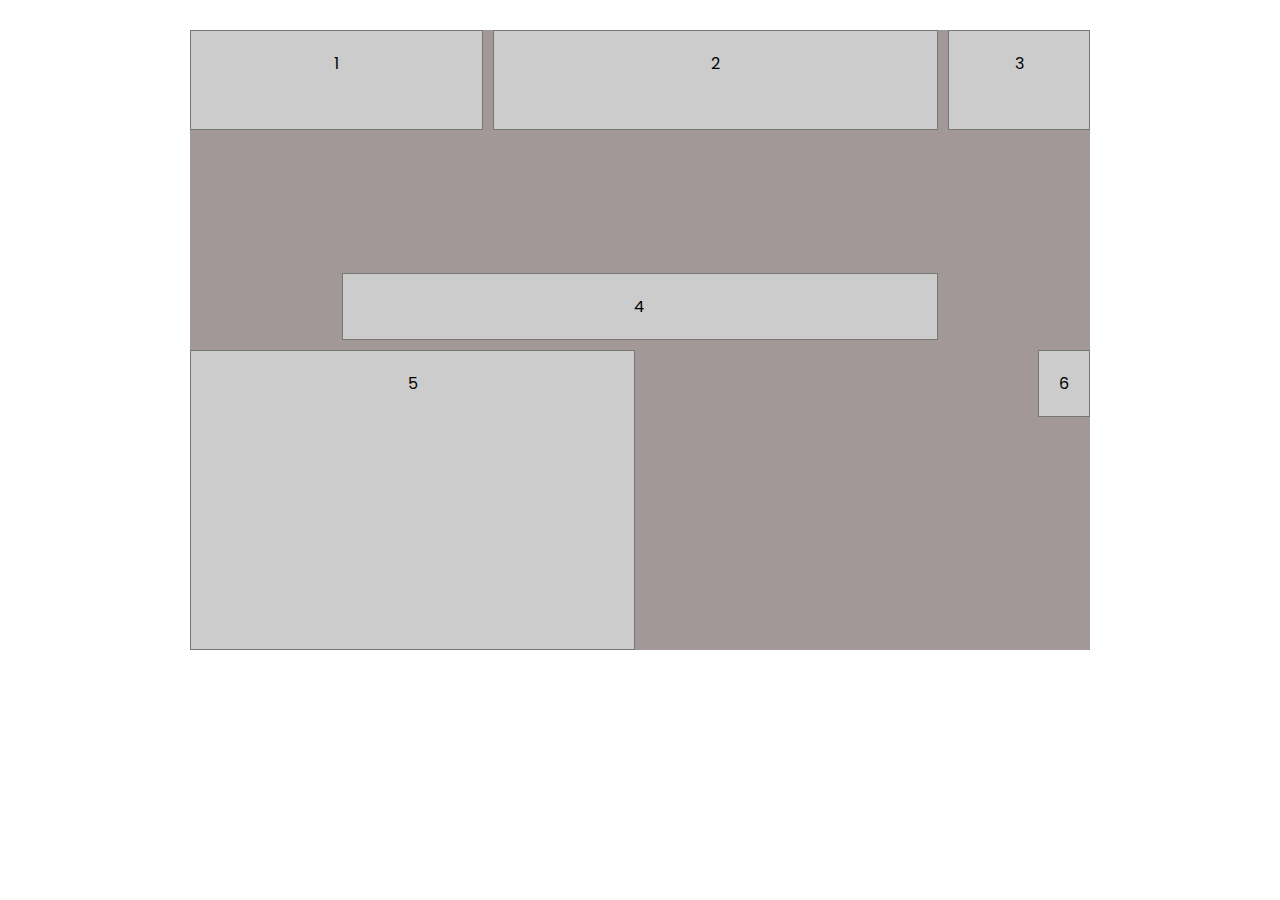
<file: 1.Basics/index.html>
<!DOCTYPE html>
<html lang="en">
<head>
    <meta charset="UTF-8">
    <meta name="viewport" content="width=device-width, initial-scale=1.0">
    <title>Document</title>
    <link rel="stylesheet" href="./index.css">
</head>
<body>
    
    <div class="grid-container">
        <div>1</div>
        <div>2</div>
        <div>3</div>
        <div>4</div>
        <div>5</div>
        <div>6</div>
    </div>
</body>
</html>
</file>
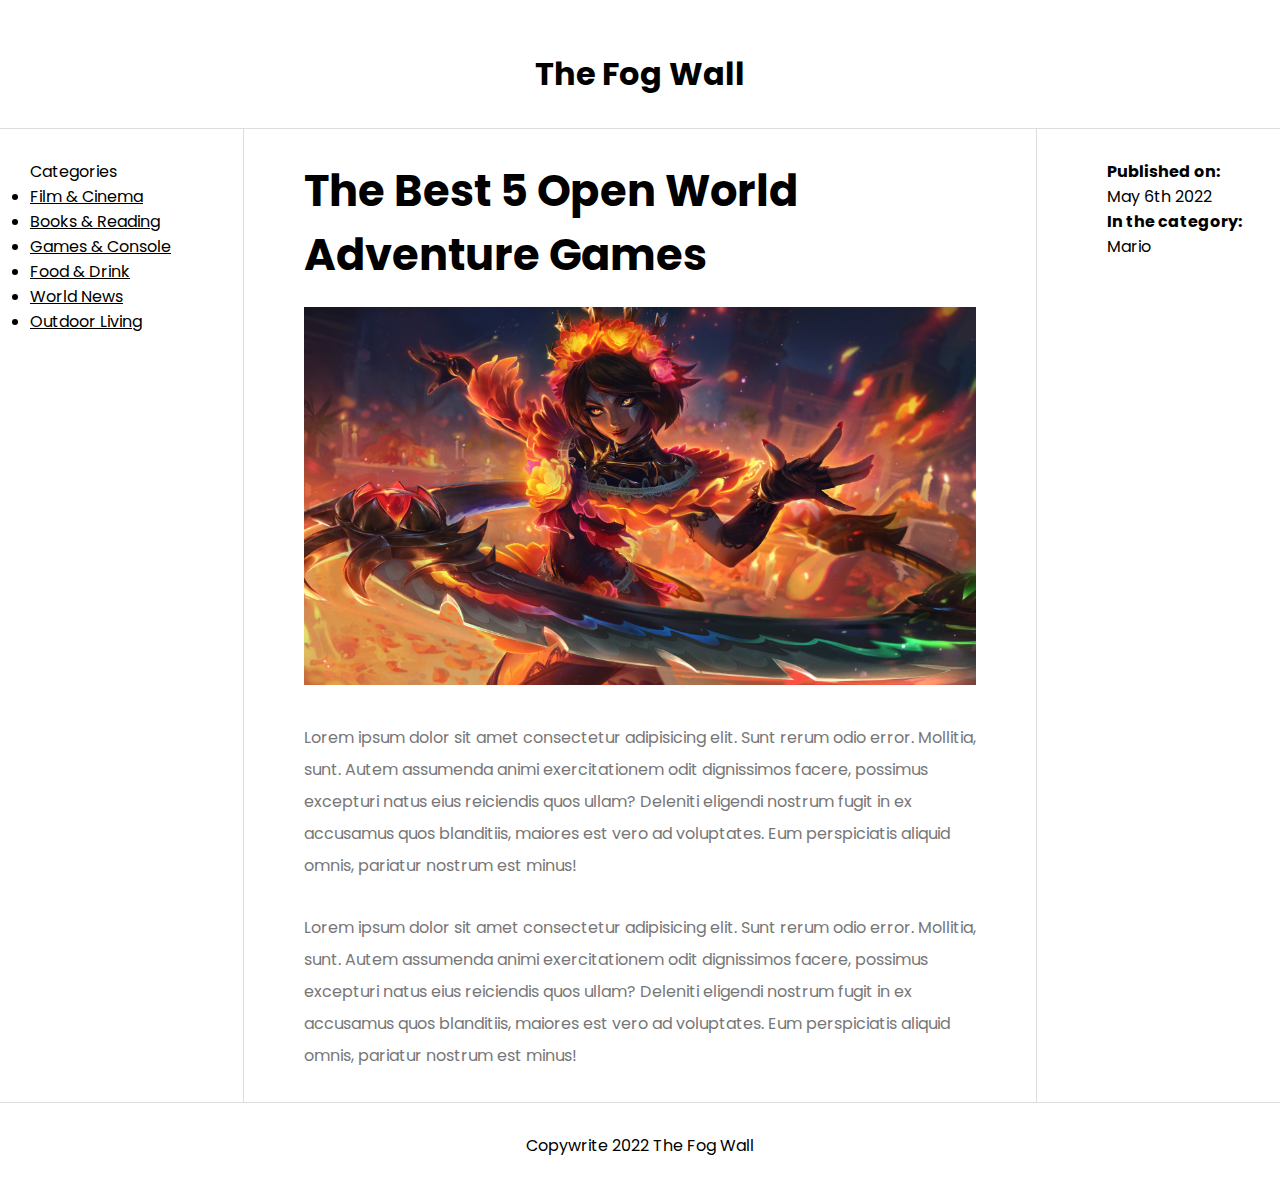
<file: Holy GrailLayout/index.html>
<!DOCTYPE html>
<html lang="en">
<head>
    <meta charset="UTF-8">
    <meta name="viewport" content="width=device-width, initial-scale=1.0">
    <title>Document</title>
    <link rel="stylesheet" href="./style.css">
</head>
<body>
    
    <div class="grid-container">
        <header>
            <h1>The Fog Wall</h1>
        </header>

        <nav>
            <p>Categories</p>
            <li>Film & Cinema</li>
            <li>Books & Reading</li>
            <li>Games & Console</li>
            <li>Food & Drink</li>
            <li>World News</li>
            <li>Outdoor Living</li>
        </nav>

        <article class="a">
            <h2>The Best 5 Open World Adventure Games</h2>
            <img src="./img/1330676 (1).jpeg" alt="articlebanner">
            <p>Lorem ipsum dolor sit amet consectetur adipisicing elit. Sunt rerum odio error. Mollitia, sunt. Autem assumenda animi exercitationem odit dignissimos facere, possimus excepturi natus eius reiciendis quos ullam? Deleniti eligendi nostrum fugit in ex accusamus quos blanditiis, maiores est vero ad voluptates. Eum perspiciatis aliquid omnis, pariatur nostrum est minus!</p>

            <p>Lorem ipsum dolor sit amet consectetur adipisicing elit. Sunt rerum odio error. Mollitia, sunt. Autem assumenda animi exercitationem odit dignissimos facere, possimus excepturi natus eius reiciendis quos ullam? Deleniti eligendi nostrum fugit in ex accusamus quos blanditiis, maiores est vero ad voluptates. Eum perspiciatis aliquid omnis, pariatur nostrum est minus!</p>
         </article>

         <aside>
            <ul>
                <li>
                    <p><strong>Published on:</strong></p>
                    <p>May 6th 2022</p>
                </li>
                <li>
                    <p><strong>In the category:</strong></p>
                    <p>Mario</p>
                </li>
            </ul>
         </aside>

         <footer>
            <p>Copywrite 2022 The Fog Wall</p>
         </footer>
    </div>
</body>
</html>
</file>
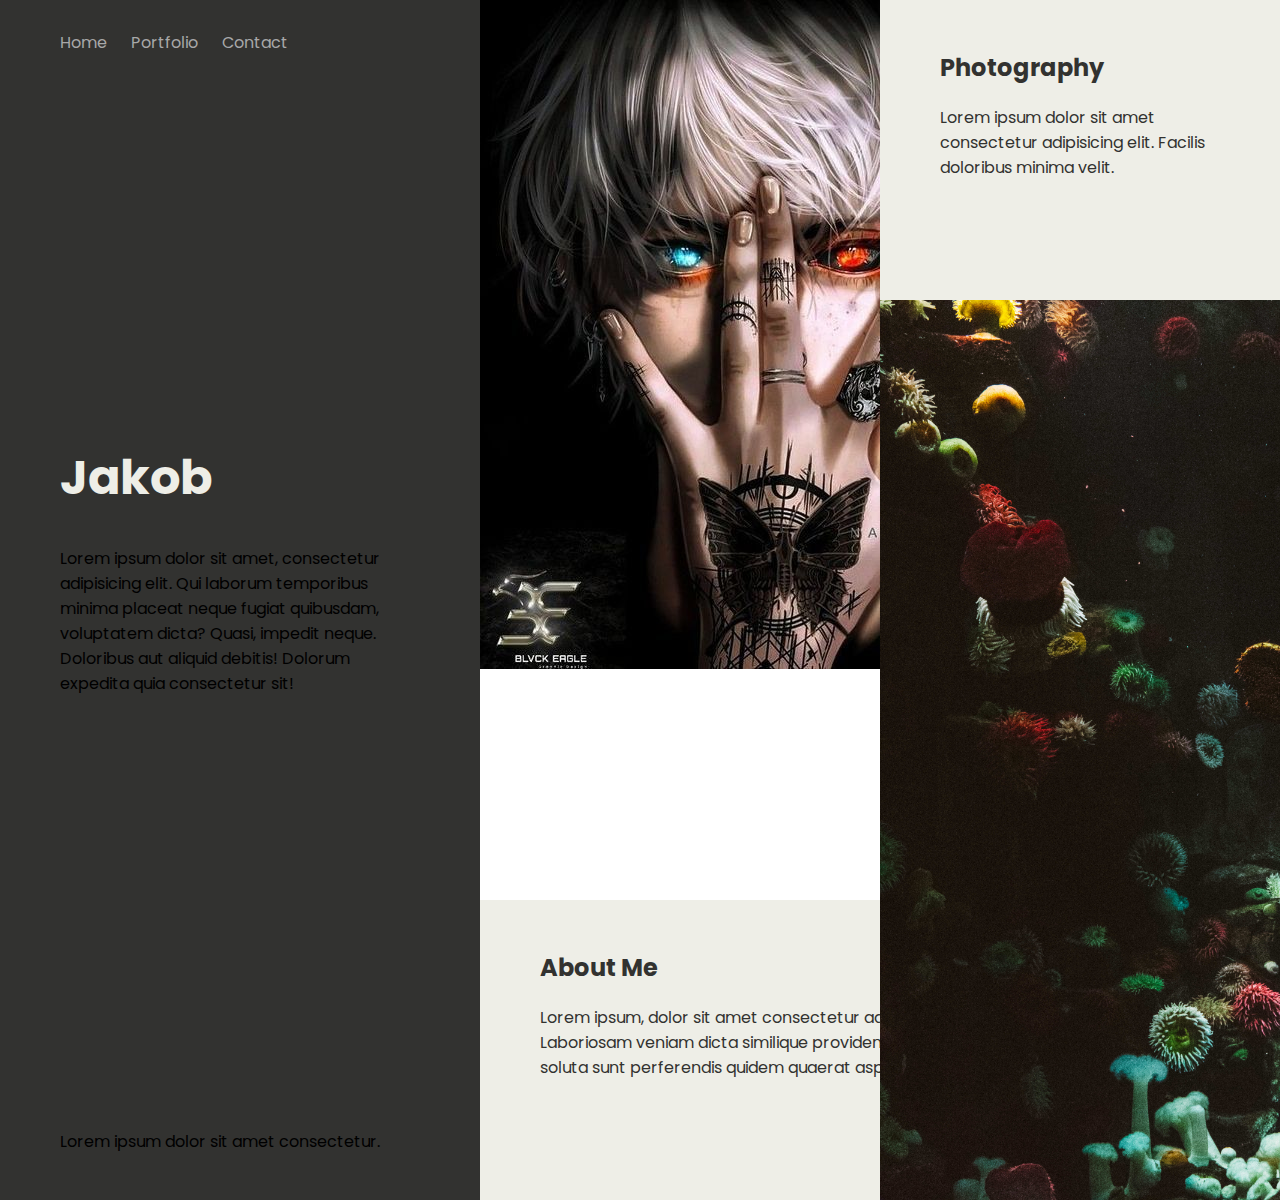
<file: Jakob/index.html>
<!DOCTYPE html>
<html lang="en">
<head>
    <meta charset="UTF-8">
    <meta name="viewport" content="width=device-width, initial-scale=1.0">
    <title>Jakob</title>
    <link rel="stylesheet" href="./style.css">
</head>
<body>
    <main>
        <div class="panel welcome">
            <nav>
                <a href="/">Home</a>
                <a href="/">Portfolio</a>
                <a href="/">Contact</a>
            </nav>
            <div>
                <h1>Jakob</h1>
                <p>Lorem ipsum dolor sit amet, consectetur adipisicing elit. Qui laborum temporibus minima placeat neque fugiat quibusdam, voluptatem dicta? Quasi, impedit neque. Doloribus aut aliquid debitis! Dolorum expedita quia consectetur sit!</p>
            </div>
            <footer>
                <p>Lorem ipsum dolor sit amet consectetur.</p>
            </footer>
        </div>

        <div class="panel about">
            <img src="./img/uwp4005822.jpeg" alt="main pic">
            <div class="text">
                <h2>About Me</h2>
                <p>Lorem ipsum, dolor sit amet consectetur adipisicing elit. Laboriosam veniam dicta similique provident repellat soluta sunt perferendis quidem quaerat asperiores!</p>
            </div>
        </div>

        <div class="panel photos">
            <div class="text">
                <h2>Photography</h2>
                <p>Lorem ipsum dolor sit amet consectetur adipisicing elit. Facilis doloribus minima velit.</p>
            </div>
            <img src="./img/pexels-scott-webb-137613.jpg" alt="">
        </div>
    </main>
</body>
</html>
</file>
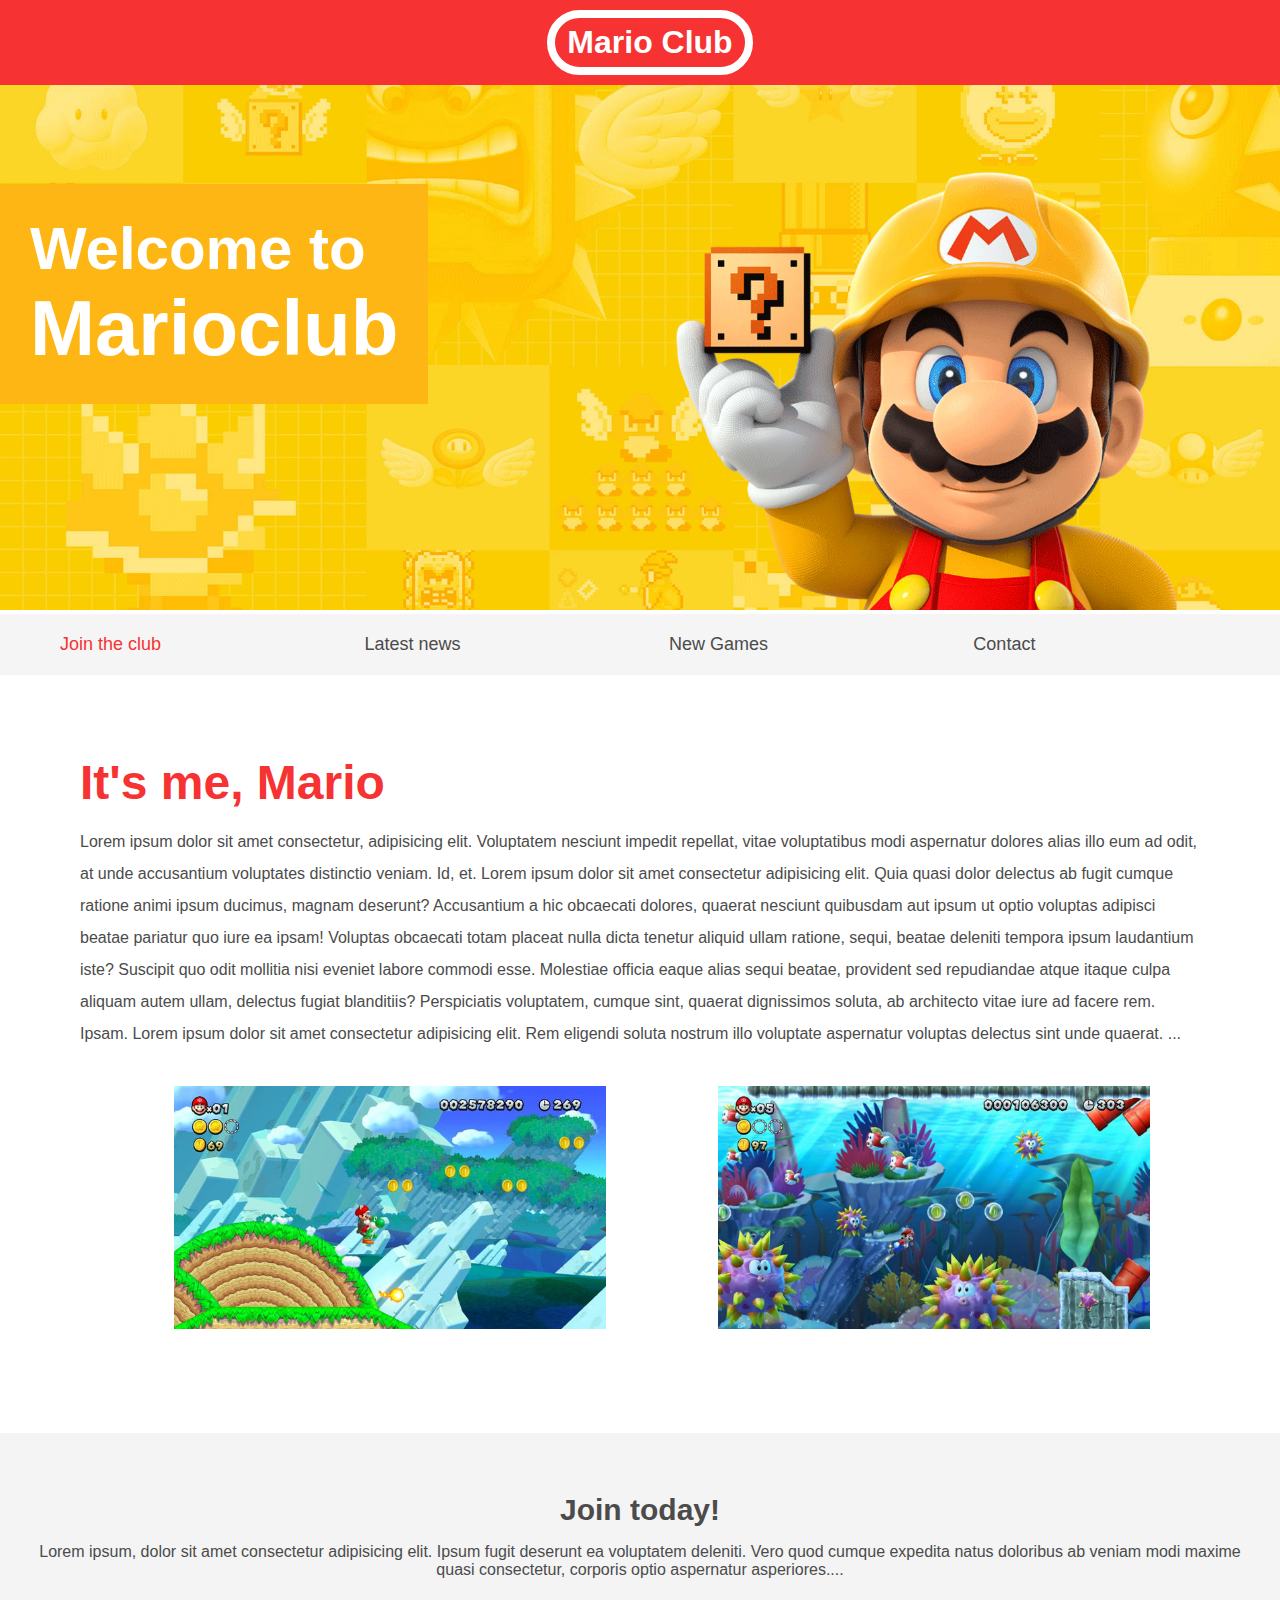
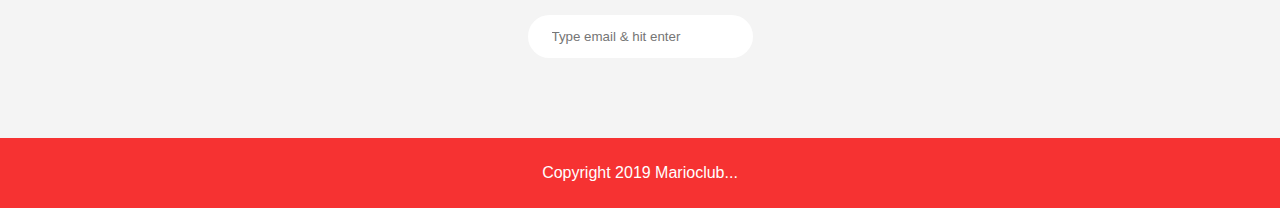
<file: mario Original/index.html>
<!DOCTYPE html>
<html lang="en">
<head>
    <meta charset="UTF-8">
    <meta name="viewport" content="width=device-width, initial-scale=1.0">
    <title>Mario Club</title>
    <link rel="stylesheet" href="./style.css">
</head>
<body>
    
    <header>
        <h1>Mario Club</h1>
    </header>

    <section class="banner">
        <img src="./img/banner.png" alt="Marioclub welcome banner">

        <div>
            <h2 class="welcome">Welcome to <br> <span>Marioclub</span></h2>
        </div>
    </section>

    <nav class="main-nav">
        <ul>
            <li><a href="/join.html" class="join">Join the club</a></li>
            <li><a href="/news.html">Latest news</a></li>
            <li><a href="/games.html">New Games</a></li>
            <li><a href="/contac.html">Contact</a></li>
        </ul>
    </nav>

    <main>
        <article>
            <h2>It's me, Mario</h2>
            <p>Lorem ipsum dolor sit amet consectetur, adipisicing elit. Voluptatem nesciunt impedit repellat, vitae voluptatibus modi aspernatur dolores alias illo eum ad odit, at unde accusantium voluptates distinctio veniam. Id, et.
            Lorem ipsum dolor sit amet consectetur adipisicing elit. Quia quasi dolor delectus ab fugit cumque ratione animi ipsum ducimus, magnam deserunt? Accusantium a hic obcaecati dolores, quaerat nesciunt quibusdam aut ipsum ut optio voluptas adipisci beatae pariatur quo iure ea ipsam! Voluptas obcaecati totam placeat nulla dicta tenetur aliquid ullam ratione, sequi, beatae deleniti tempora ipsum laudantium iste? Suscipit quo odit mollitia nisi eveniet labore commodi esse. Molestiae officia eaque alias sequi beatae, provident sed repudiandae atque itaque culpa aliquam autem ullam, delectus fugiat blanditiis? Perspiciatis voluptatem, cumque sint, quaerat dignissimos soluta, ab architecto vitae iure ad facere rem. Ipsam.
            Lorem ipsum dolor sit amet consectetur adipisicing elit. Rem eligendi soluta nostrum illo voluptate aspernatur voluptas delectus sint unde quaerat.
            </p>
        </article>

        <ul class="images">
            <li><img src="./img/thumb-1.png" alt="mario thumb-1"></li>
            <li><img src="./img/thumb-2.png" alt="mario thumb-2"></li>
        </ul>
    </main>

    <section class="join-us">
        <h2>Join today!</h2>
        <p>Lorem ipsum, dolor sit amet consectetur adipisicing elit. Ipsum fugit deserunt ea voluptatem deleniti. Vero quod cumque expedita natus doloribus ab veniam modi maxime quasi consectetur, corporis optio aspernatur asperiores.</p>
        <form>
            <input type="email" name="email" placeholder="Type email & hit enter" required>
        </form>
    </section>

    <footer>
        <p class="copyright">Copyright 2019  Marioclub</p>
    </footer>
</body>
</html>
</file>
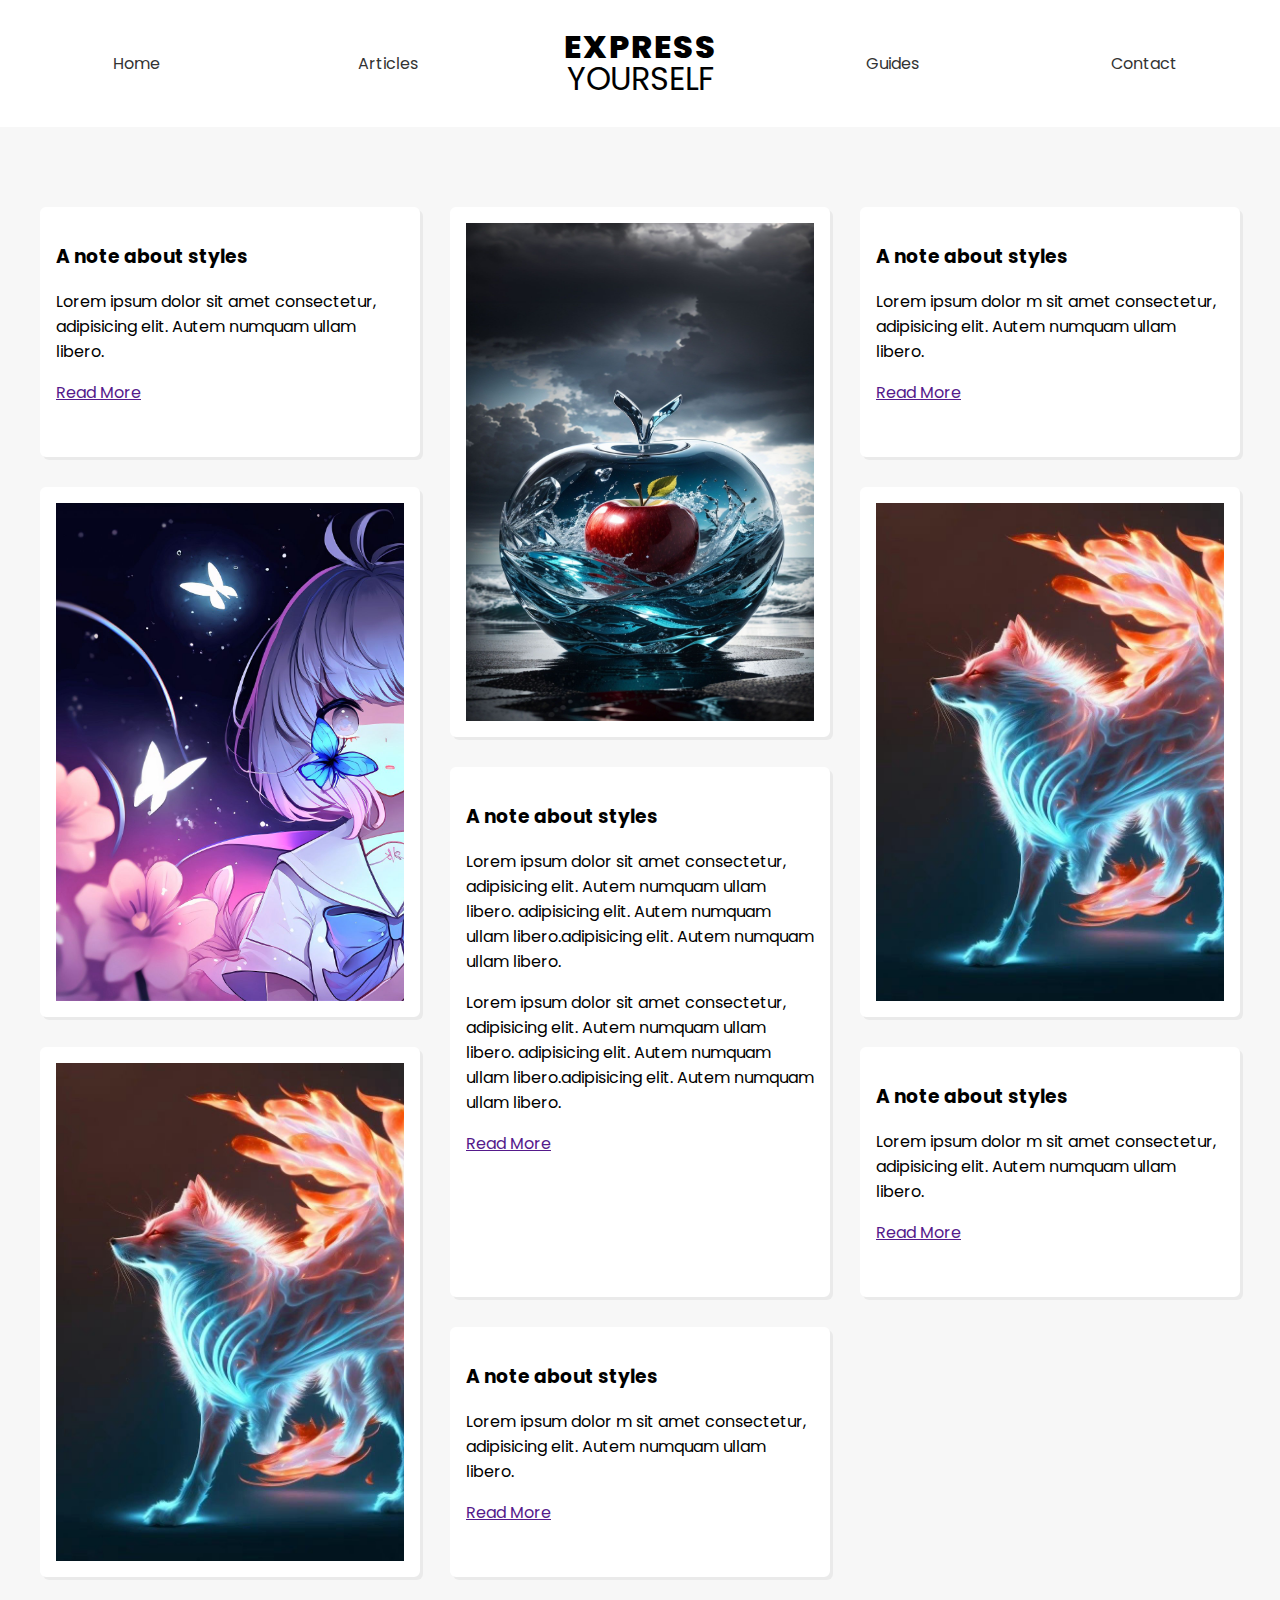
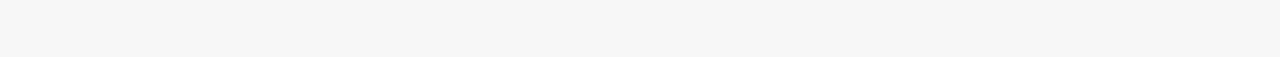
<file: Masonery style/index.html>
<!DOCTYPE html>
<html lang="en">
<head>
    <meta charset="UTF-8">
    <meta name="viewport" content="width=device-width, initial-scale=1.0">
    <title>Document</title>
    <link rel="stylesheet" href="./style.css">
</head>
<body>
    <header>
        <nav>
            <a href="/">Home</a>
            <a href="/">Articles</a>

            <h1>
                <div>Express</div>
                <div>Yourself</div>
            </h1>

            <a href="/">Guides</a>
            <a href="/">Contact</a>
        </nav>
    </header>

    <main>
        <div class="short">
            <h3>A note about styles</h3>
            <p>Lorem ipsum dolor sit amet consectetur, adipisicing elit. Autem numquam ullam libero.</p>
            <a href="">Read More</a>
        </div>
        <div class="tall">
            <img src="./img/uwp4042336.jpeg" alt="model">
        </div>

        <div class="short">
            <h3>A note about styles</h3>
            <p>Lorem ipsum dolor m sit amet consectetur, adipisicing elit. Autem numquam ullam libero.</p>
            <a href="">Read More</a>
        </div>
        <div class="tall">
            <img src="./img/uwp3980000.jpeg" alt="model">
        </div>
        <div class="tall">
            <img src="./img/uwp4065492.jpeg" alt="model">
        </div>
          
        <div class="tall">
            <h3>A note about styles</h3>
            <p>Lorem ipsum dolor sit amet consectetur, adipisicing elit. Autem numquam ullam libero.
            adipisicing elit. Autem numquam ullam libero.adipisicing elit. Autem numquam ullam libero.
            </p>
            <p>Lorem ipsum dolor sit amet consectetur, adipisicing elit. Autem numquam ullam libero.
            adipisicing elit. Autem numquam ullam libero.adipisicing elit. Autem numquam ullam libero.
            </p>
            <a href="">Read More</a>
        </div>
        <div class="tall">
            <img src="./img/uwp4065492.jpeg" alt="model">
        </div>

        <div class="short">
            <h3>A note about styles</h3>
            <p>Lorem ipsum dolor m sit amet consectetur, adipisicing elit. Autem numquam ullam libero.</p>
            <a href="">Read More</a>
        </div>

        <div class="short">
            <h3>A note about styles</h3>
            <p>Lorem ipsum dolor m sit amet consectetur, adipisicing elit. Autem numquam ullam libero.</p>
            <a href="">Read More</a>
        </div>
    </main>

</body>
</html>
</file>
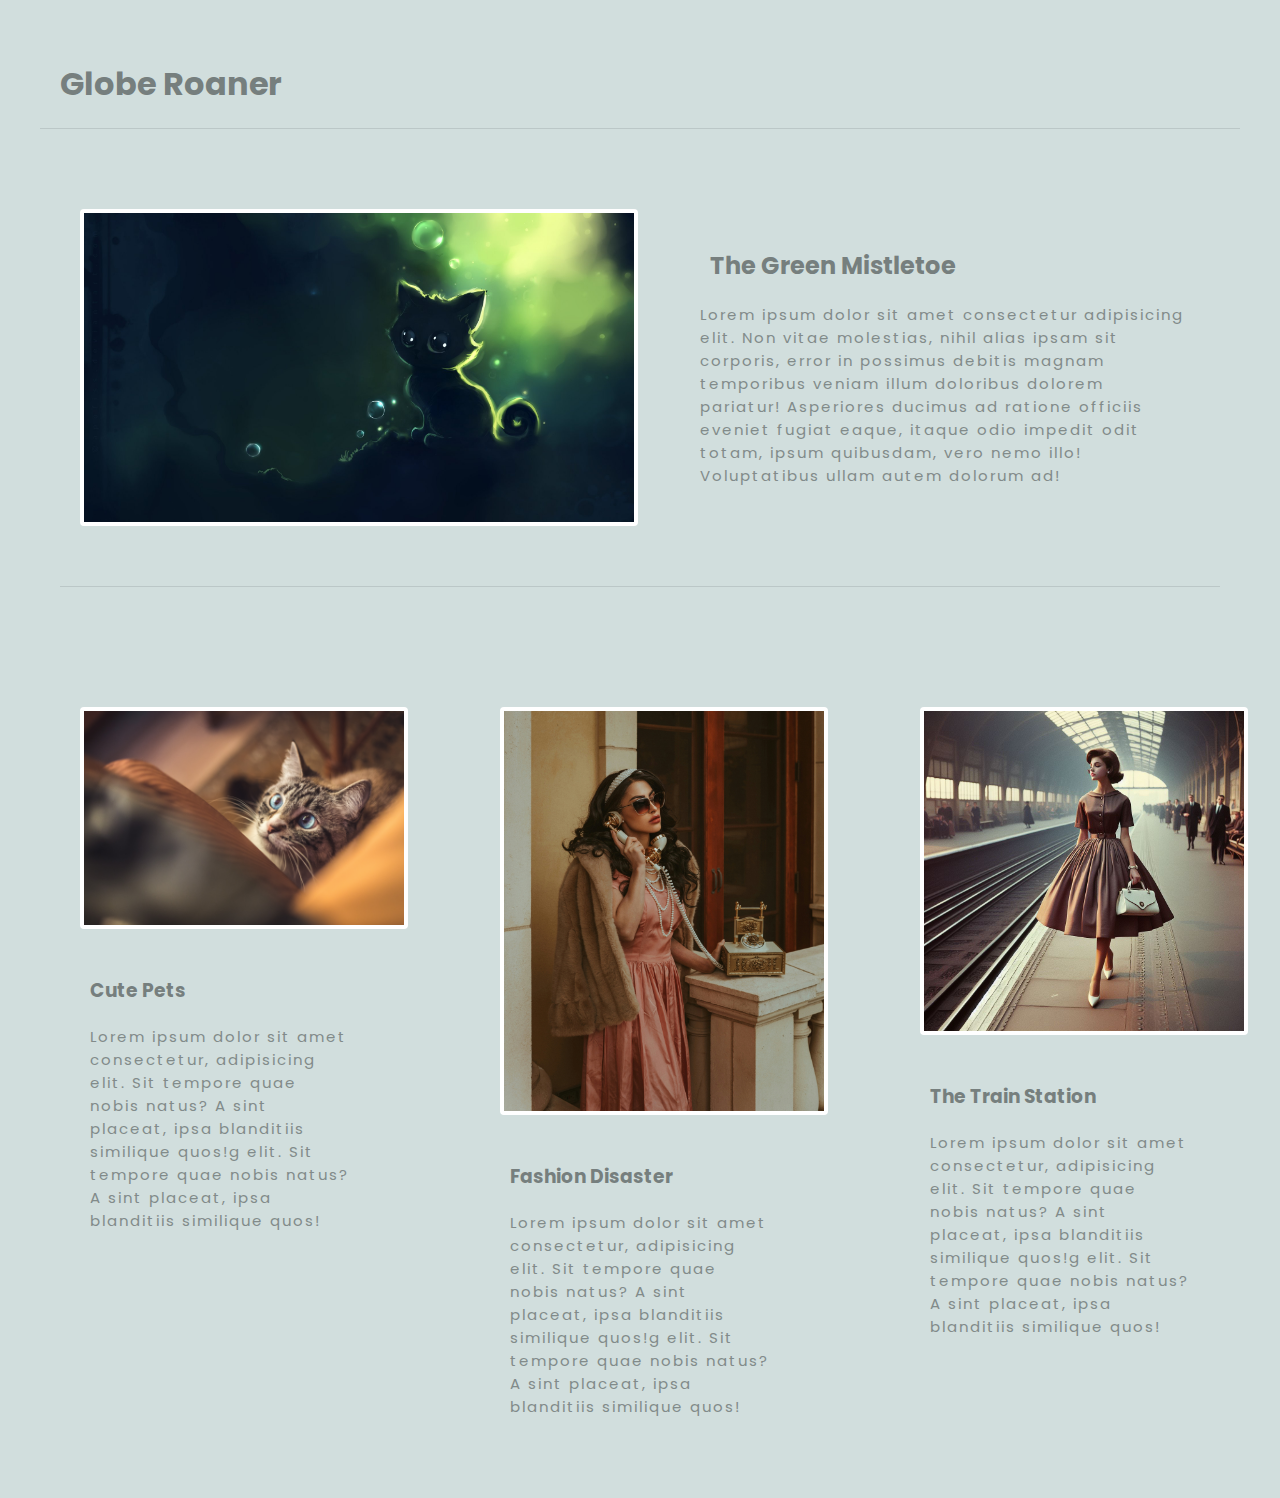
<file: photography/index.html>
<!DOCTYPE html>
<html lang="en">
<head>
    <meta charset="UTF-8">
    <meta name="viewport" content="width=device-width, initial-scale=1.0">
    <title>Document</title>
    <link rel="stylesheet" href="./style.css">
</head>
<body>
    <header>
        <h1>Globe Roaner</h1>
    </header>

    <main class="grid-container">
        <article class="feautred">
            <img src="./img/R.jpg" alt="feautred img">

            <div>
                <h2>The Green Mistletoe</h2>
                <p>Lorem ipsum dolor sit amet consectetur adipisicing elit. Non vitae molestias, nihil alias ipsam sit corporis, error in possimus debitis magnam temporibus veniam illum doloribus dolorem pariatur! Asperiores ducimus ad ratione officiis eveniet fugiat eaque, itaque odio impedit odit totam, ipsum quibusdam, vero nemo illo! Voluptatibus ullam autem dolorum ad!</p>
            </div>
        </article>

        <article>
            <img src="./img/pexels-rodrigo-souza-2531615.jpg" alt="article-img">
            <div>
                <h3>Cute Pets</h3>
                <p>Lorem ipsum dolor sit amet consectetur, adipisicing elit. Sit tempore quae nobis natus? A sint placeat, ipsa blanditiis similique quos!g elit. Sit tempore quae nobis natus? A sint placeat, ipsa blanditiis similique quos!</p>
            </div>
        </article>

        <article>
            <img src="./img/lance-reis-FPYq6DDI1gA-unsplash.jpg" alt="article-img">
            <div>
                <h3>Fashion Disaster</h3>
                <p>Lorem ipsum dolor sit amet consectetur, adipisicing elit. Sit tempore quae nobis natus? A sint placeat, ipsa blanditiis similique quos!g elit. Sit tempore quae nobis natus? A sint placeat, ipsa blanditiis similique quos!</p>
            </div>
        </article>

        <article>
            <img src="./img/_ce8ac1bd-d2e7-4ab1-ba7b-4a4ce9624178.jpg" alt="article-img">
            <div>
                <h3>The Train Station</h3>
                <p>Lorem ipsum dolor sit amet consectetur, adipisicing elit. Sit tempore quae nobis natus? A sint placeat, ipsa blanditiis similique quos!g elit. Sit tempore quae nobis natus? A sint placeat, ipsa blanditiis similique quos!</p>
            </div>
        </article>
    </main>

</body>
</html>
</file>
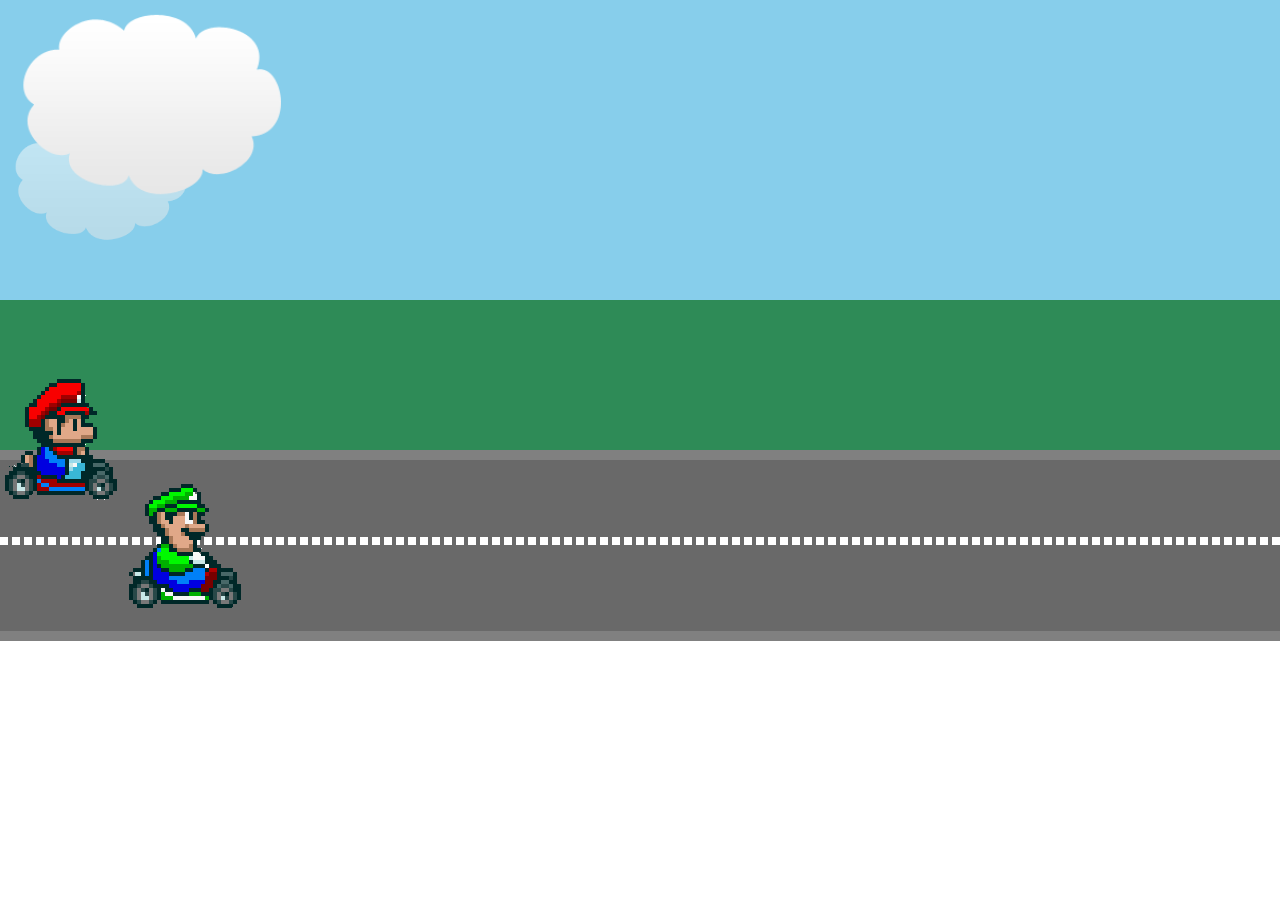
<file: mario Original/Mario Animation/index.html>
<!DOCTYPE html>
<html lang="en">
<head>
    <meta charset="UTF-8">
    <meta name="viewport" content="width=device-width, initial-scale=1.0">
    <title>Document</title>
    <link rel="stylesheet" href="./style.css">
</head>
<body>
    
    <div class="sky">
        <img class="cloud" src="./img/cloud.png" alt="">
        <img class="cloud" src="./img/cloud.png" alt="">
    </div>
    <div class="grass"></div>
    <div class="road">
        <div class="lines"></div>
           
        <img class="mario" src="./img/mario.png" alt="">
        <img class="luigi" src="./img/luigi.png" alt="">
    </div>
     
</body>
</html>
</file>
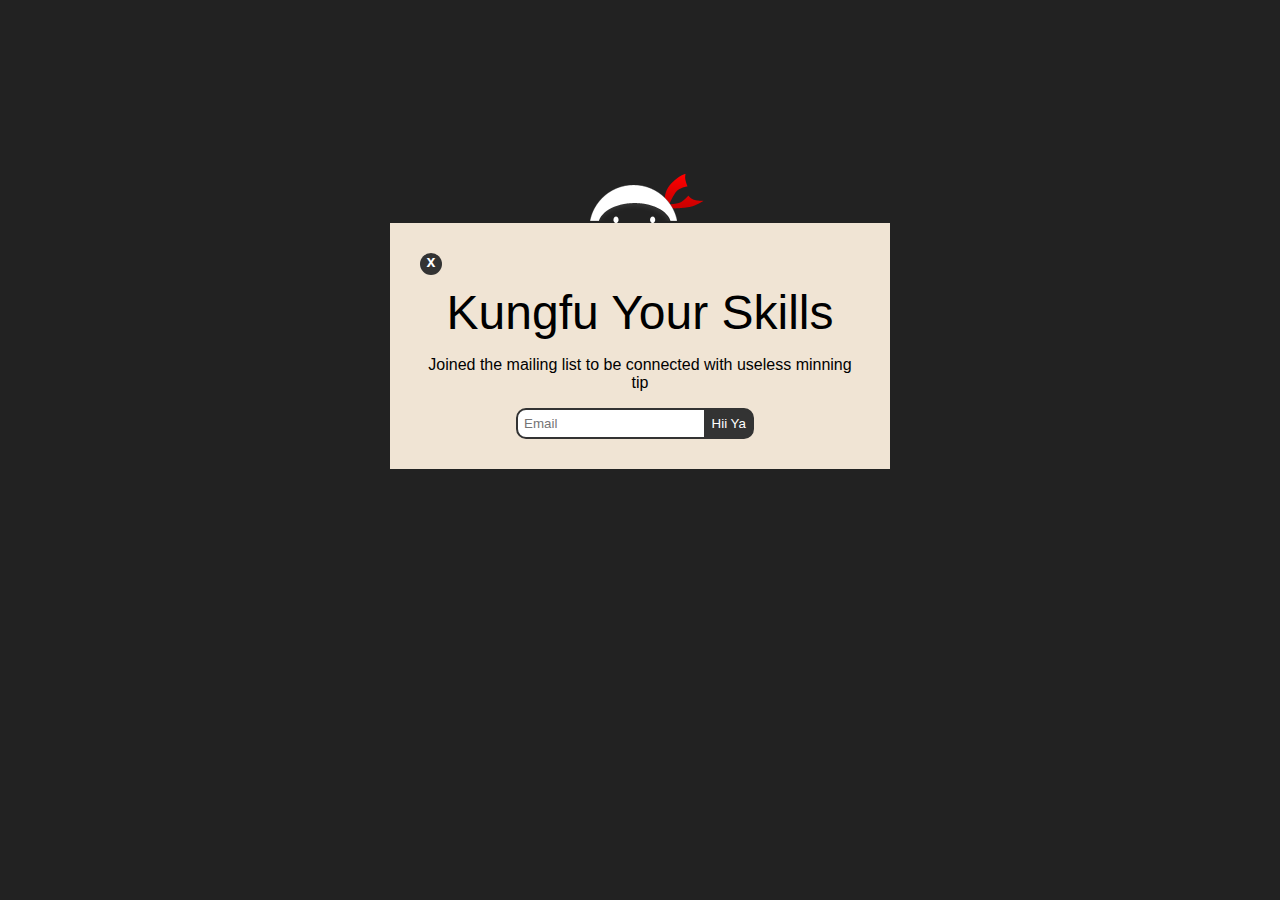
<file: mario Original/Mario Animation/card Animation/index.html>
<!DOCTYPE html>
<html lang="en">
<head>
    <meta charset="UTF-8">
    <meta name="viewport" content="width=device-width, initial-scale=1.0">
    <title>Document</title>
    <link rel="stylesheet" href="./style.css">
</head>
<body>
    <div class="pop-up">
        <img src="..//img/ninja.png" alt="">
        <div class="container">
            <div class="cross">x</div>
            <div class="main">
                <h1>Kungfu Your Skills</h1>
                <p>Joined the mailing list to be connected with useless minning tip</p>
                <input type="email" placeholder="Email">
                <button>Hii Ya</button>
            </div>
        </div>
        
    </div>
</body>
</html>
</file>
<file: 1.Basics/index.css>
@import url('https://fonts.googleapis.com/css2?family=Poppins:ital,wght@0,100;0,200;0,300;0,400;0,500;0,600;0,700;0,800;0,900;1,100;1,200;1,300;1,400;1,500;1,600;1,700;1,800;1,900&display=swap');

body{
    margin: 30px;
    font-family: "Poppins";
}

.grid-container{
    background: #a39898;
    max-width: 900px;
    margin: 0 auto;
    display: grid;
    grid-template-columns: repeat(6, 1fr);
    grid-template-rows: 100px 200px 300px;
    gap: 10px;
    justify-items: stretch;
    align-items: stretch;
}

.grid-container > div {
    background: #ccc;
    text-align: center;
    padding: 20px;
    border: 1px solid #777;
}

.grid-container > div:nth-child(1){
    grid-column: 1 / span 2;
}

.grid-container > div:nth-child(2){
    grid-column:  span 3;
}

.grid-container > div:nth-child(3){
    grid-column: span 1;
}

.grid-container > div:nth-child(4){
    grid-column: 2 / 6;
    align-self: end;
}

.grid-container > div:nth-child(5){
    grid-column: span 3;
}

.grid-container > div:nth-child(6){
    grid-column: span 3;
    justify-self: end;
    align-self: start;
}
</file>
<file: Holy GrailLayout/style.css>
@import url('https://fonts.googleapis.com/css2?family=Poppins:ital,wght@0,100;0,200;0,300;0,400;0,500;0,600;0,700;0,800;0,900;1,100;1,200;1,300;1,400;1,500;1,600;1,700;1,800;1,900&display=swap');

*{
    margin: 0;
    font-family: "poppins";
}

ul li {
    padding: 0;
    list-style-type: none;
}

img{
    max-width: 100%;
}

.grid-container{
    display: grid;
    grid-template-columns: 1fr 3fr 1fr;
    column-gap: 30px;
}

header{
    grid-column: span 3;
    text-align: center;
    border-bottom: 1px solid #ddd;
    padding: 50px 0px 30px 0px;
}

nav{
    padding: 30px;
    border-right: 1px solid #ddd;
}

nav li {
    text-decoration: underline;
}

article{
    padding: 30px;
}

article h2 {
    font-size: 2.7em;
    max-width: 800px;
}

article img{
     width: 100%;
     padding-top: 20px;
}

article p {
    margin-top: 30px;
    line-height: 2em;
    color: #777;
}

aside{
    padding: 30px;
    border-left: 1px solid #ddd;
}

footer{
    grid-column: span 3;
    text-align: center;
    border-top: 1px solid #ddd;
    padding: 30px;
}

@media screen and (max-width: 1200px) {
     nav{
        grid-column: span 3;
        border-right: 0;
        border-bottom: 1px solid #ddd;
     }

     nav li{
        display: inline-block;
        margin-right: 10px;
     }

     article{
        grid-column: span 2;
     }

     aside{
        padding: 16px;
     }


     @media screen and (max-width: 980px) {
        nav, article, aside {
            grid-column: span 3;
        }

        aside {
            border-left: 0;
            border-top: 1px solid #ddd;
        }

        article h2{
            font-size: 2.5em;
        }
     }
}
</file>
<file: Jakob/style.css>
@import url('https://fonts.googleapis.com/css2?family=Poppins:ital,wght@0,100;0,200;0,300;0,400;0,500;0,600;0,700;0,800;0,900;1,100;1,200;1,300;1,400;1,500;1,600;1,700;1,800;1,900&display=swap');
body{
    margin: 0;
    font-family: "Poppins";
}

main{
    display: grid;
    grid-template-columns: 1.2fr 1fr 1fr;
    min-height: 100%;
}

.panel{
    display: grid;
    grid-template-columns: 1fr;
}

.panel .text {
    background: #eeeee7;
    color: #323230;
    padding: 30px 60px;
}

.panel.welcome{
    background: #323230;
    padding: 30px 60px;
    grid-auto-rows: 1fr;
}

.panel.photos > img {
    max-width: 150%;
}

.panel.welcome nav a{
    color: #a8a8a8;
    text-decoration: none;
    margin-right: 20px;
}

.panel.welcome.p {
    color: #a8a8a8;
    max-width: 540px;
    line-height: 2em;
}

.panel.welcome h1 {
    color: #eeeee7;
    font-size: 3em;
}

.panel.welcome footer {
    align-self: end;
}

.panel.about {
    grid-template-rows: 3fr 1fr;
    overflow: hidden;
}

/* .panel.about img{
    min-width: 100%;
    min-height: 100%;
} */

.panel.photos {
    grid-template-rows: 1fr 3fr;
    overflow: hidden;
}

.panel.photos img{
    min-width: 100%;
    min-height: 100%;
}
</file>
<file: mario Original/style.css>
body, li, h2, h1, a{
    padding: 0;
    margin: 0;
    font-family: arial;
}

header{
   background-color: #F63232;
   padding: 10px;
   text-align: center;
   position: fixed;
   width: 100%;
   z-index: 1;
   top: 0;
   left: 0;
}

header h1{
    color: #fff;
    border: 8px solid #fff;
    padding: 6px 12px;
    display: inline-block;
    border-radius: 36px;
}   

.banner{
    position: relative;
}
.banner img{
    max-width: 100%;
}

.banner .welcome{
    background-color: #FEB614;
    color: #fff;
    position: absolute;
    left: 0;
    top: 30%;
    padding: 30px;
}

.banner h2{
    font-size: 74px;
}

.banner h2 span{
    font-size: 1.3em;
}

nav{
    background-color: hsl(0, 0%, 96%);
    padding: 20px;
    position: sticky;
    top: 80px;
}

nav ul{
    max-width: 1200px;
    margin: 0 auto;
    white-space: nowrap;
}

nav li{
    width: 25%;
    display: inline-block;
    font-size: 24px;
}

nav li a{
    text-decoration: none;
    color: #4b4b4b;
}

.join{
    color: #F63232;
}

main{
    max-width: 100%;
    width: 1200px;
    margin: 80px auto;
    padding: 0 40px;
    box-sizing: border-box;
}

article h2{
    color: #f63232;
    font-size: 48px;
}

article p{
    line-height: 2em;
    color: #4b4b4b;
}

.images{
    text-align: center;
    margin: 8px 0;
    white-space: nowrap;
}

.images li{
    display: inline-block;
    width: 40%;
    margin: 20px 5%;
}

.images li img{
    max-width: 100%;
}

.join-us{
    background: #F4F4F4;
    text-align: center;
    padding: 60px 20px;
    color: #4b4b4b;
}

.join-us h2{
    font-size: 30px;
}

form input{
    margin: 20px 0;
    padding: 10px 20px;
    border-radius: 28px;
    border: 4px solid white;
    outline: none;
}

footer{
    background: #f63232;
    color: white;
    padding: 10px;
    text-align: center;
}

nav li a:hover{
    text-decoration: underline;
}

.images li:hover{
    position: relative;
    top: -4px;
}

form input:focus{
    border: 3px dashed #4b4b4b;
}

form input:valid{
    border: 3px solid #71d300; 
}

p::selection{
    background-color: #f63232;
    color: white;
}

p::after{
    content: '...';
}

@media screen and (max-width: 1400px) {

     .banner .welcome{
        font-size: 60px;
     }

     nav li{
        font-size: 18px;
     }
}

@media screen and (max-width: 960px) {

    .banner .welcome{
       font-size: 40px;
    }
}


@media screen and (max-width: 960px) {

    .banner .welcome{
       position: relative;
       text-align: center; 
       padding: 2px;
    }

    .banner .welcome br{
        display: none;
    }

    .banner .welcome h2{
        font-size: 25px;
    }

    .banner .welcome span{
        font-size: 1em;
    }

    .images li{
        width: 100%;
        margin: 20px auto;
        display: block;
    }
}

@media screen and (max-width: 560px) {

    nav li{
        font-size: 20px;
        position: relative;
        display: block;
        width: 100%;
        margin: 12px 0;
    }

    header{
        position: relative;
    }

    nav{
        top: 0;
    }

}
</file>
<file: Masonery style/style.css>
@import url('https://fonts.googleapis.com/css2?family=Poppins:ital,wght@0,100;0,200;0,300;0,400;0,500;0,600;0,700;0,800;0,900;1,100;1,200;1,300;1,400;1,500;1,600;1,700;1,800;1,900&display=swap');

body {
    margin: 0;
    font-family: "Poppins";
    background: #f7f7f7;
}

header{
    background: #fff;
    padding: 10px;
}

nav{
    max-width: 1400px;
    margin: 0 auto;
    display: grid;
    grid-template-columns: repeat(5, 1fr);
    text-align: center;
    align-items: center;
}

nav a{
    text-decoration: none;
    color: #333;
}

nav h1{
    text-transform: uppercase;
    line-height: 1em;
}

nav h1 div:first-child{
    font-weight: 800;
    letter-spacing: 1.5px;
}

nav h1 div:last-child{
    font-weight: 400;
}

main{
    max-width: 1200px;
    margin: 60px auto;
    padding: 20px;
    display: grid;
    grid-template-columns: 1fr 1fr 1fr;
    grid-auto-rows: 250px;
    gap: 30px;
}

main div{
    overflow: hidden;
    background: #fff;
    border-radius: 6px;
    border: 16px solid #fff;
    box-shadow: 3px 3px rgba(0, 0, 0, 0.05);
}

main img {
    min-width: 100%;
    height: 100%;
}

main .short{
    grid-row: span 1;
}

main .tall{
    grid-row: span 2;
}

@media screen and (max-width:960px) {
    main {
        grid-template-columns: 1fr 1fr;
    }
}

@media screen and (max-width:620px) {
    main {
        grid-template-columns: 1fr;
        max-width: 400px;
        margin: 20px auto;
    }
    
    nav{
        grid-template-columns: repeat(4, 1fr);
    }

    nav h1{
        grid-column: 1 / span 4;
        grid-row: 1;
    }
}
</file>
<file: photography/style.css>
@import url('https://fonts.googleapis.com/css2?family=Poppins:ital,wght@0,100;0,200;0,300;0,400;0,500;0,600;0,700;0,800;0,900;1,100;1,200;1,300;1,400;1,500;1,600;1,700;1,800;1,900&display=swap');

*{
    margin: 20px;
    font-family: "Poppins";
    background: #d1dedd;
}

ul, li {
    padding: 0;
    list-style-type: none;
}

h1, h2, h3 {
    color: #767f7e;
}

p {
    color: #828b8a;
    letter-spacing: 2px;
    font-size: 15px;
}


header{
    max-width: 1200px;
    margin: 40px auto;
    border-bottom: 1px solid #bbc7c7;
}

.grid-container{
    display: grid;
    grid-template-columns: 1fr 1fr 1fr;
    gap: 60px;
    max-width: 1200px;
    margin: 20px auto;
}

article.feautred{
    grid-column: span 3;
    display: grid;
    grid-template-columns: 1fr 1fr;
    gap: 60px;
    align-items: center;
    border-bottom: 1px solid #bbc7c7;
    padding-bottom: 40px;
}

article img, article.feautred img{
    width: 100%;
    border: 4px solid #fff;
    border-radius: 4px;
}

article p, article h3 {
    margin: 20px 10px;
}

@media screen and (max-width: 980px) {
    article{
        grid-column: span 3;
        display: grid;
        grid-template-columns: 1fr 1fr;
        gap: 60px;
        align-items: center;
    }
}

@media screen  and (max-width: 760px) {
    article, article.feautred{
        display: block;
        margin: 0 20px;
    }
}
</file>
<file: mario Original/Mario Animation/style.css>
body {
    height: 100%;
    width: 100%;
    overflow: hidden;
    margin: 0;
}

.sky, .grass, .road {
    position: relative;
}

.sky {
    height: 300px;
    background: skyblue;
}

.grass {
    height: 150px;
    background-color: seagreen;
}

.road {
    height: 191px;
    background-color: dimgrey;
    box-sizing: border-box;
    border-top: 10px solid grey;
    border-bottom: 10px solid grey;
}

.lines {
    box-sizing: border-box;
    border: 4px dashed #fff;
    height: 0px;
    width: 100%;
    position: absolute;
    top: 45%;
}

.mario {
    position: relative;
    bottom: 90px;
    left: 0;
    animation: drive 6s infinite linear both,
               jump 0.4 1.2s ease;
}

.luigi {
    position: relative;
    top: 20px;
    left: 0;
    animation-name: drive;
    animation-duration: 7s;
    animation-fill-mode: both;
    animation-iteration-count: infinite;
    animation-direction: alternate;
    animation-timing-function: linear;
}

.cloud {
    position: absolute;
}

.cloud:nth-child(1) {
    width: 200px;
    top: 110px;
    opacity: 0.5;
    animation: wind 80s linear infinite reverse both;
}

.cloud:nth-child(2){
    width: 300px;
    top: 0;
    animation: wind 50s linear infinite reverse both;
}

@keyframes drive {
    from{transform: translateX(-100px);}
    to{transform: translateX(1300px);}
}

@keyframes wind {
   from{left: -300px;}
   to{left: 100%;}
}

@keyframes jump {
    0%{ top: -40px; }
    50%{ top: -200px}
    100%{ top: -40px;}
}
</file>
<file: mario Original/Mario Animation/card Animation/style.css>
body{
    margin: 0;
    padding: 0;
    background: #222;
    font-family: 'Gill Sans', 'Gill Sans MT', Calibri, 'Trebuchet MS', sans-serif;
}

h1{
    font-size: 48px;
    margin: 10px 0;
    font-weight: lighter;
}

.pop-up {
    position: relative;
    width: 500px;
    top: 130px;
    margin: 0 auto;
    text-align: center;
}

.pop-up img {
    position: relative;
    top: 40px;
}

.pop-up .container {
    position: absolute;
    background: #f0e4d4;
    padding: 30px;
    width: 100%;
    box-sizing: border-box;
}

.main input {
    padding: 6px;
    border: 0;
    border-radius: 10px 0px 0px 10px;
    border: 2px solid #333;
}

.main button {
    padding: 6px;
    border: 0;
    color: #fff;
    background: #333;
    position: relative;
    right: 10px;
    border-radius: 0px 10px 10px 0px;
    border: 2px solid #333;
}

.cross {
    background: #333;
    color: #fff;
    width: 22px;
    height: 22px;
    font-weight: bold;
    border-radius: 11px;
}
</file>
